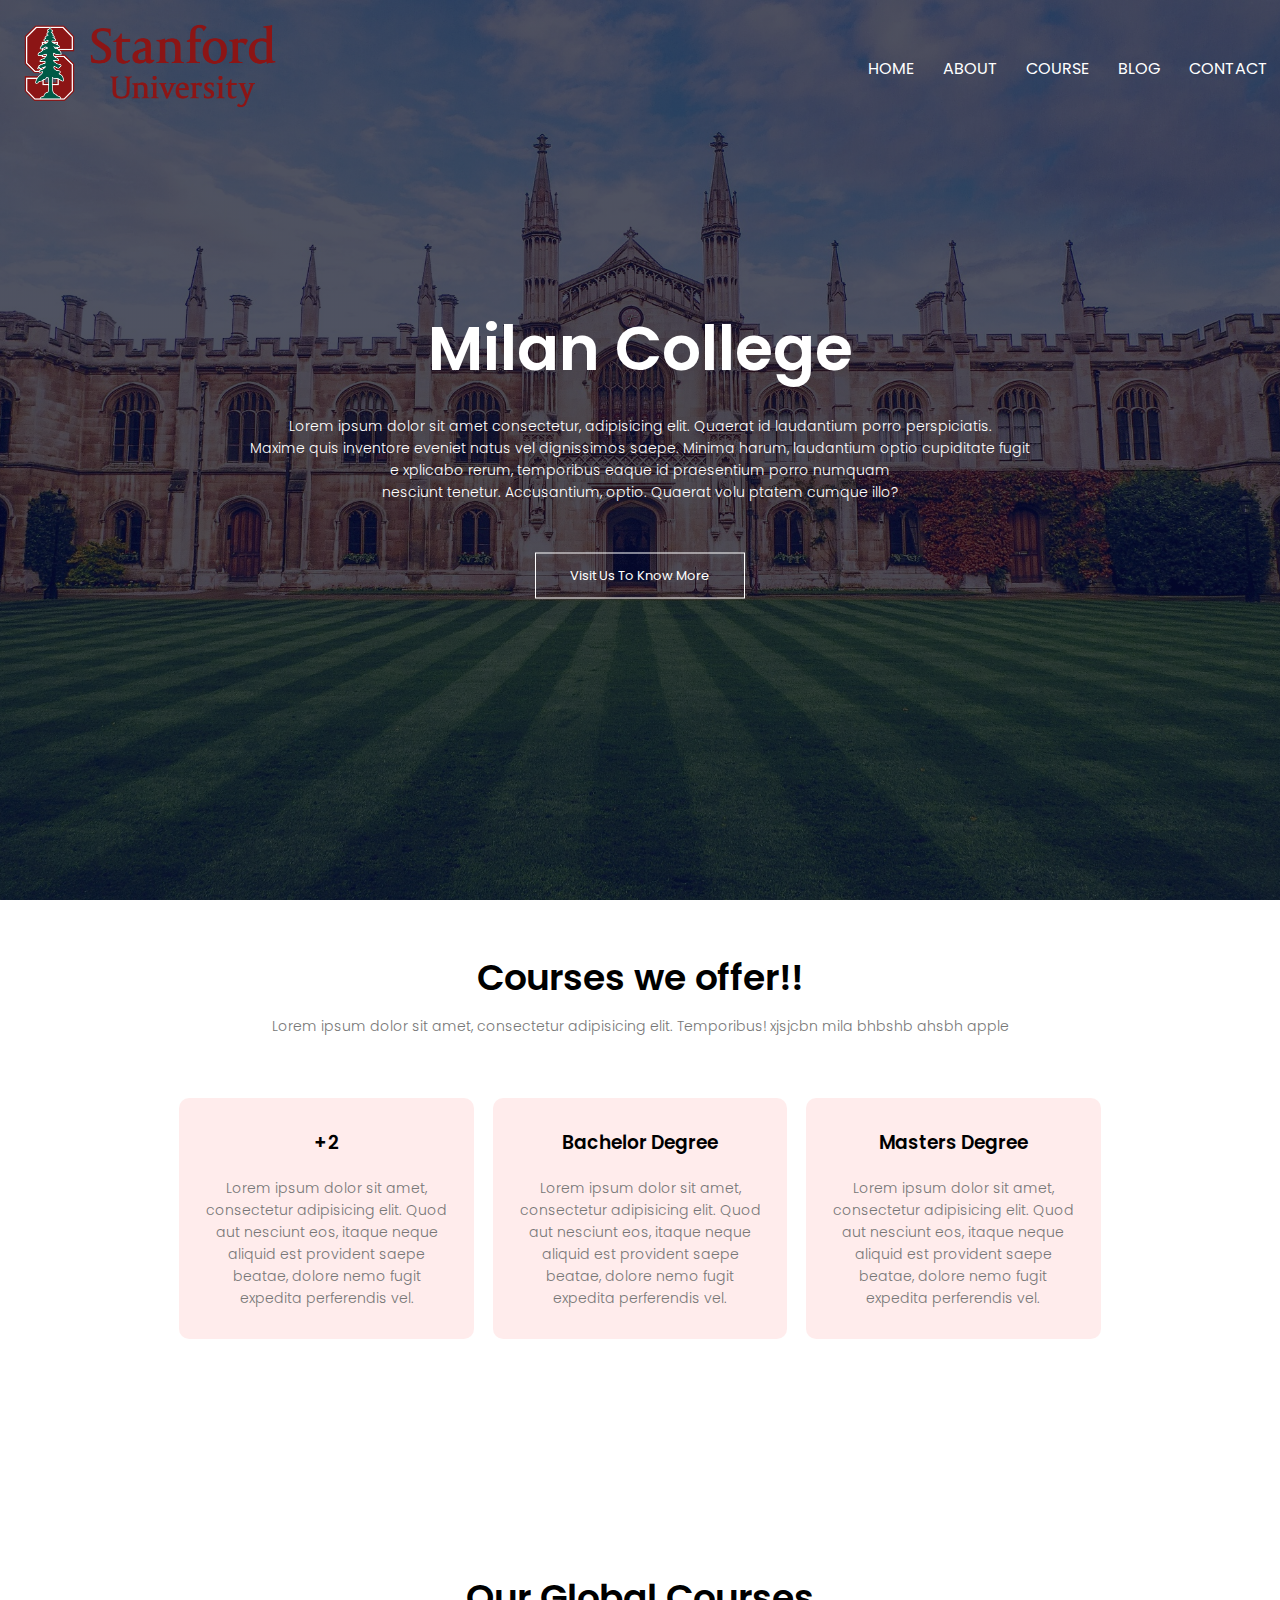
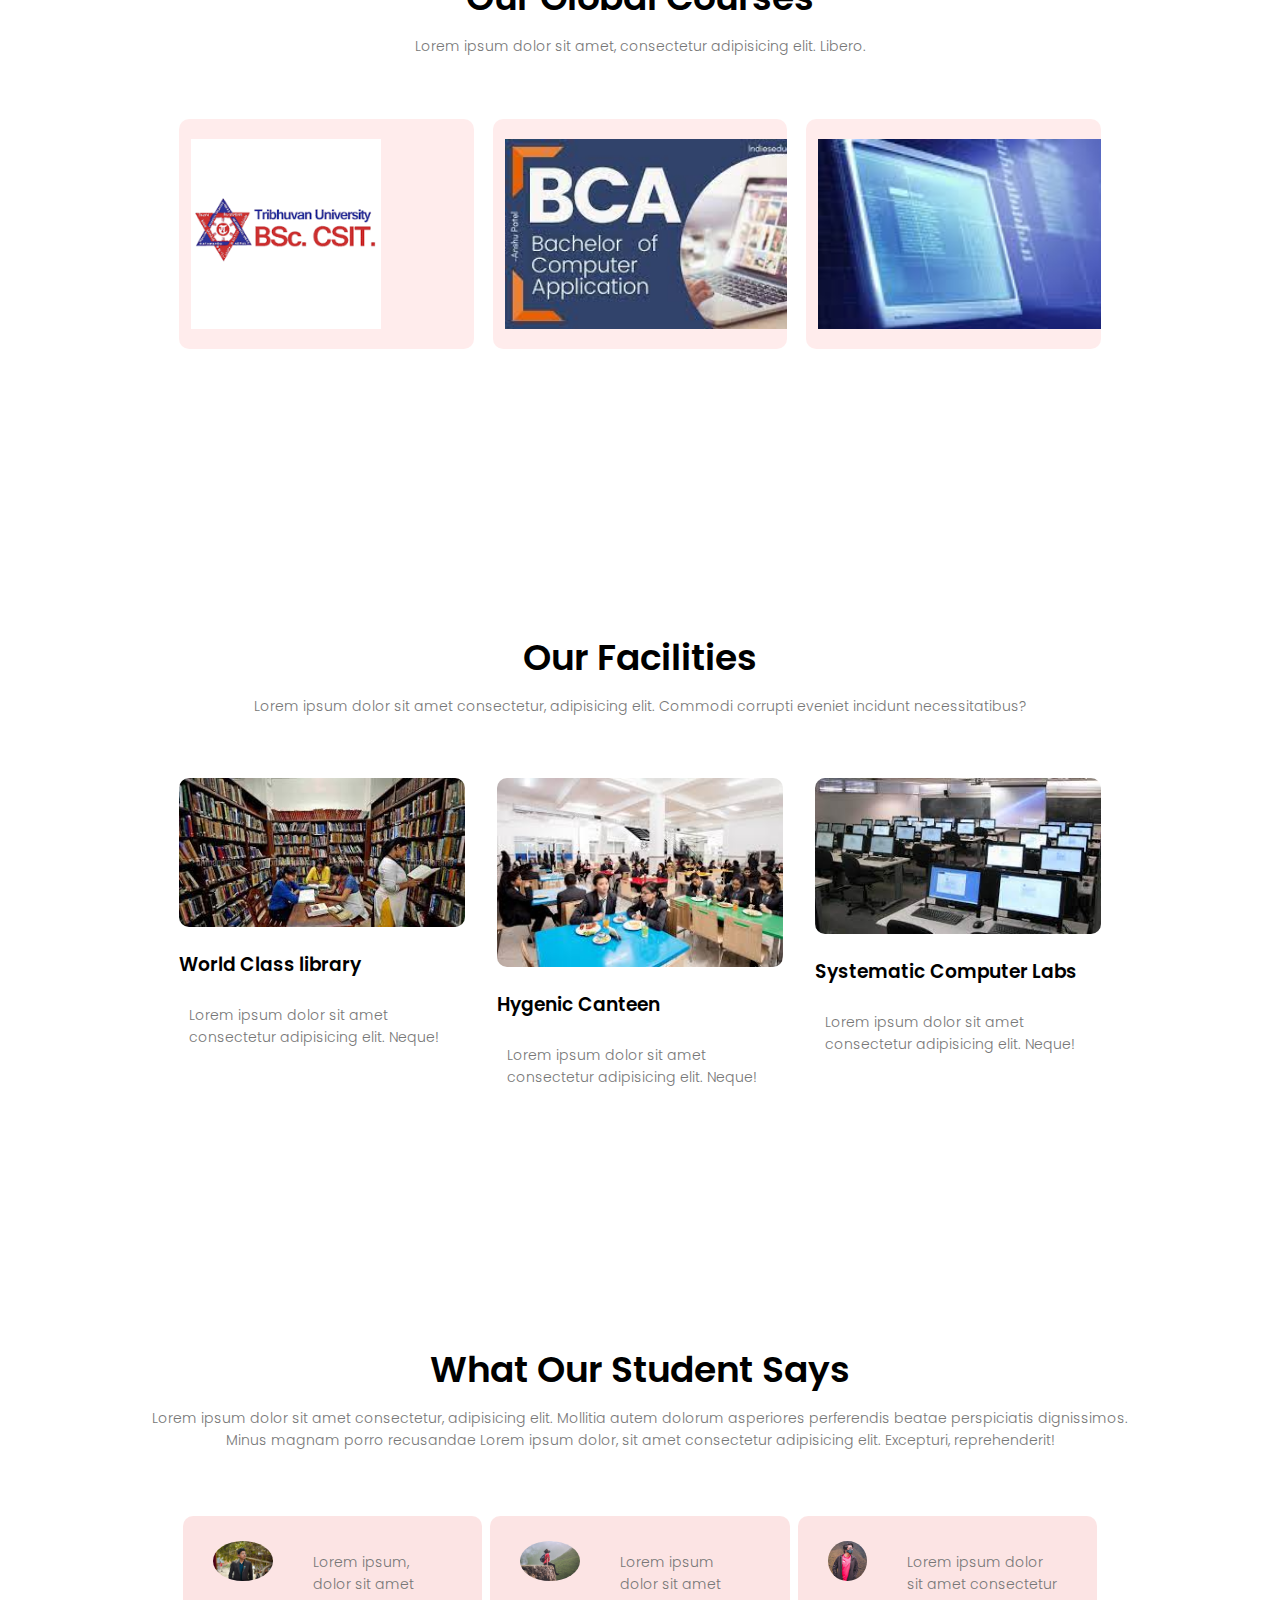
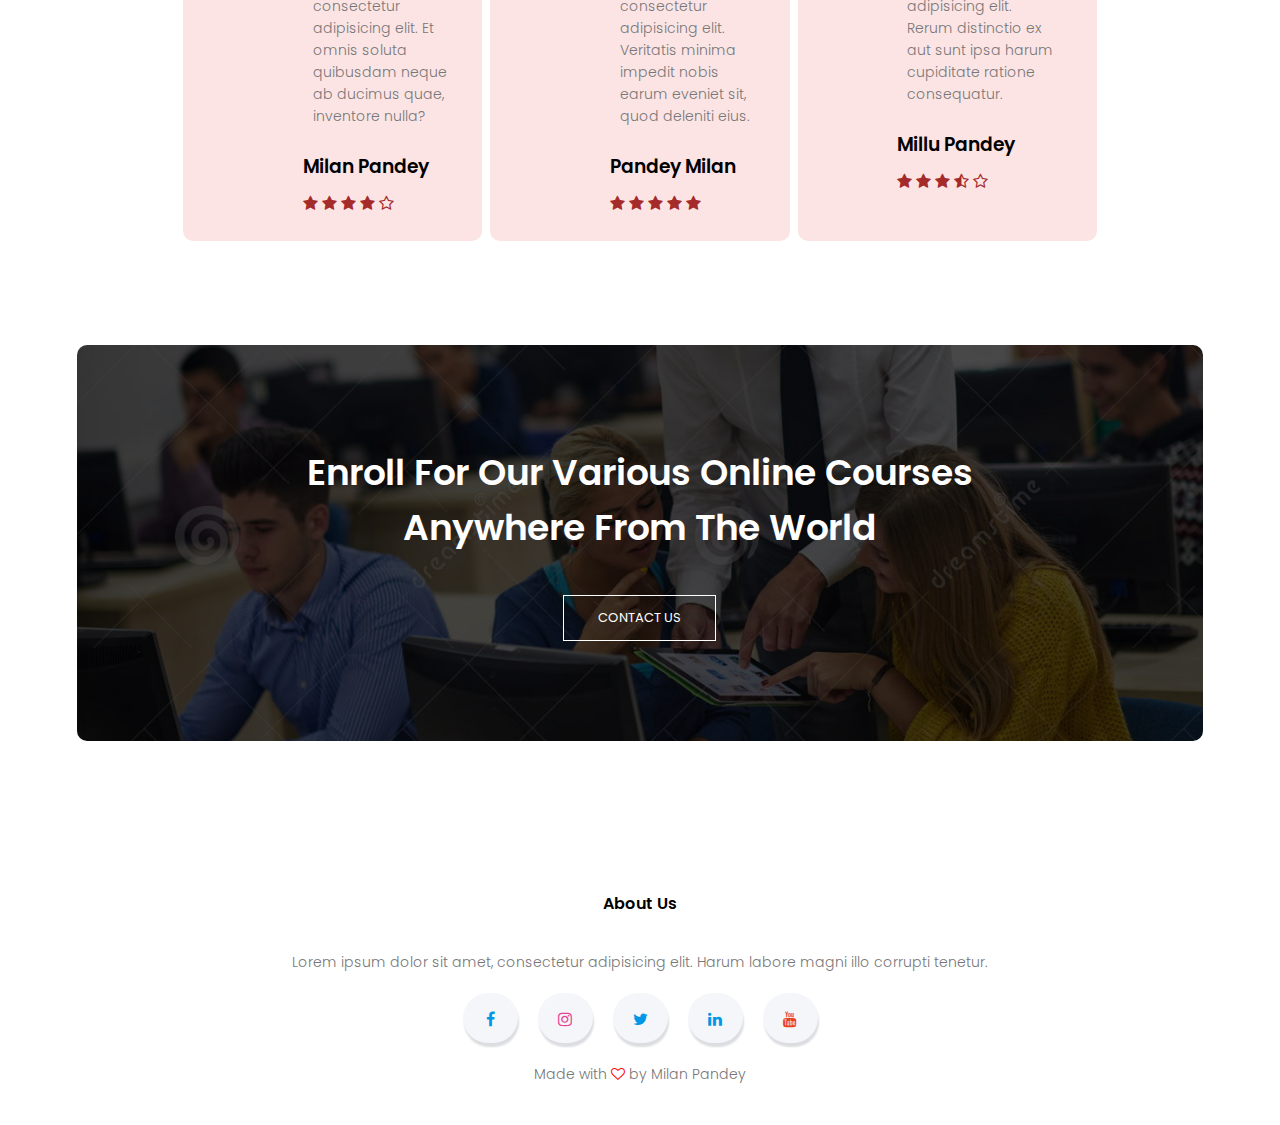
<file: index.html>
<!DOCTYPE html>
<html lang="en">
<head>
    <meta charset="UTF-8">
    <meta http-equiv="X-UA-Compatible" content="IE=edge">
    <meta name="viewport" content="width=device-width, initial-scale=1.0">
    <title>Our University</title>
    <link rel="stylesheet" href="style.css">
    <link rel="preconnect" href="https://fonts.googleapis.com">
<link rel="preconnect" href="https://fonts.gstatic.com" crossorigin>
<link href="https://fonts.googleapis.com/css2?family=Poppins:wght@100;200;300;400;600;700&display=swap" rel="stylesheet">
<link rel="stylesheet" href="https://stackpath.bootstrapcdn.com/font-awesome/4.7.0/css/font-awesome.min.css">
</head>
<body>
    <section class="header">
        <nav>
            <a href="index.html"><img src="image/collegelogo.png"  alt=""></a>
            <div class="nav-links" id="navlinks">
                <i class="fa fa-times" onclick="hidemenu()"></i>
                <ul>
                    <li><a href="">HOME</a></li>
                    <li><a href="about.html" target="_blank">ABOUT</a></li>
                    <li><a href="">COURSE</a></li>
                    <li><a href="">BLOG</a></li>
                    <li><a href="">CONTACT</a></li>
                </ul>
            </div>
            <i class="fa fa-bars" onclick="showmenu()"></i>
        </nav>
        <div class="text-box">
            <h1>Milan College</h1>
            <p>Lorem ipsum dolor sit amet consectetur, adipisicing elit. Quaerat id laudantium porro perspiciatis. <br>
                 Maxime quis inventore eveniet natus vel dignissimos saepe. Minima harum, laudantium optio cupiditate fugit <br> e
                 xplicabo rerum, temporibus eaque id praesentium porro numquam <br> nesciunt tenetur. Accusantium, optio. Quaerat volu
                 ptatem cumque illo?</p>
            <a href="" class="hero-btn" target="_blank">Visit Us To Know More</a>
        </div>
    </section>

    <!----Course-->
        <section class="course">
            <h1>Courses we offer!!</h1>
            <P>Lorem ipsum dolor sit amet, consectetur adipisicing elit. Temporibus! xjsjcbn mila bhbshb ahsbh apple</P>

            <div class="row">
                <div class="course-col">
                    <h3>+2</h3>
                    <p>Lorem ipsum dolor sit amet, consectetur adipisicing elit. Quod aut nesciunt eos, itaque neque aliquid est provident saepe beatae, dolore nemo fugit expedita perferendis vel.</p>
                </div>
                <div class="course-col">
                    <h3>Bachelor Degree</h3>
                    <p>Lorem ipsum dolor sit amet, consectetur adipisicing elit. Quod aut nesciunt eos, itaque neque aliquid est provident saepe beatae, dolore nemo fugit expedita perferendis vel.</p>
                </div>
                <div class="course-col">
                    <h3>Masters Degree</h3>
                    <p>Lorem ipsum dolor sit amet, consectetur adipisicing elit. Quod aut nesciunt eos, itaque neque aliquid est provident saepe beatae, dolore nemo fugit expedita perferendis vel.</p>
                </div>
            </div>
        </section>

        <!--Our Courses---->

        <section class="course">
            <h1>Our Global Courses</h1>
            <p>Lorem ipsum dolor sit amet, consectetur adipisicing elit. Libero.</p>

            <div class="row">
                <div class="course-col">
                    <img src="image/csit.png">
                    <div class="layer">
                        <h3>CSIT</h3>
                    </div>
                </div>
                <div class="course-col">
                    <img src="image/bca.jfif">
                    <div class="layer">
                        <h3>BCA</h3>
                    </div>
                </div>
                <div class="course-col">
                    <img src="image/bit.jfif">
                    <div class="layer">
                        <h3>BIT</h3>
                    </div>
                </div>
            </div>

        </section>

        <!----------Facilities-------->

        <section class="facilities">
            <h1>Our Facilities</h1>
            <p>Lorem ipsum dolor sit amet consectetur, adipisicing elit. Commodi corrupti eveniet incidunt necessitatibus?</p>

            <div class="row">
                <div class="facilities-col">
                    <img src="image/library.jfif" alt="">
                    <h3>World Class library</h3>
                    <p>Lorem ipsum dolor sit amet consectetur adipisicing elit. Neque!</p>
                </div>

                <div class="facilities-col">
                    <img src="image/canteen.jfif" alt="">
                    <h3>Hygenic Canteen</h3>
                    <p>Lorem ipsum dolor sit amet consectetur adipisicing elit. Neque!</p>
                </div>

                <div class="facilities-col">
                    <img src="image/computerlab.jfif" alt="">
                    <h3>Systematic Computer Labs</h3>
                    <p>Lorem ipsum dolor sit amet consectetur adipisicing elit. Neque!</p>
                </div>
            </div>
        </section>

        <!------testimonials-->

        <section class="testimonials">
            <h1>What Our Student Says</h1>
            <p>Lorem ipsum dolor sit amet consectetur, adipisicing elit. Mollitia autem dolorum asperiores perferendis beatae perspiciatis dignissimos. Minus magnam porro recusandae Lorem ipsum dolor, sit amet consectetur adipisicing elit. Excepturi, reprehenderit!</p>

            <div class="row">
                <div class="testimonial-col">
                    <img src="image/milan.jpg" alt="">
                    <div>
                        <p>Lorem ipsum, dolor sit amet consectetur adipisicing elit. Et omnis soluta quibusdam neque ab ducimus quae, inventore nulla?</p>
                        <h3>Milan Pandey</h3>
                        <i class="fa fa-star"></i>
                        <i class="fa fa-star"></i>
                        <i class="fa fa-star"></i>
                        <i class="fa fa-star"></i>
                        <i class="fa fa-star-o"></i>
                    </div>
                </div>

                <div class="testimonial-col">
                    <img src="image/milan1.jpg" alt="">
                    <div>
                        <p>Lorem ipsum dolor sit amet consectetur adipisicing elit. Veritatis minima impedit nobis earum eveniet sit, quod deleniti eius.</p>
                        <h3>Pandey Milan</h3>
                        <i class="fa fa-star"></i>
                        <i class="fa fa-star"></i>
                        <i class="fa fa-star"></i>
                        <i class="fa fa-star"></i>
                        <i class="fa fa-star half-o"></i>
                    </div>
                </div>

                <div class="testimonial-col">
                    <img src="image/milan2.jpg" alt="">
                    <div>
                        <p>Lorem ipsum dolor sit amet consectetur adipisicing elit. Rerum distinctio ex aut sunt ipsa harum cupiditate ratione consequatur.</p>
                        <h3>Millu Pandey</h3>
                        <i class="fa fa-star"></i>
                        <i class="fa fa-star"></i>
                        <i class="fa fa-star"></i>
                        <i class="fa fa-star-half-o"></i>
                        <i class="fa fa-star-o"></i>
                    </div>
                </div>


            </div>
        </section>

        <!----Call TO Action--->

        <section class="cta">
            <h1>Enroll For Our Various Online Courses <br> Anywhere From The World</h1>
            <a href="https://www.google.com/" class="hero-btn" target="_blank">CONTACT US</a>
            
        </section>

        <!-------Footer-->
         
        <section class="footer">
            <h4>About Us</h4>
            <p>Lorem ipsum dolor sit amet, consectetur adipisicing elit. Harum labore magni illo corrupti tenetur.</p>

            <div class="icons">
                <a href="https://www.facebook.com/profile.php?id=100042295680045" target="_blank">
                <i class="fa fa-facebook"></i>
            </a>
                <a href="https://www.instagram.com/iammilan__07/" target="_blank">
                    <i class="fa fa-instagram"></i>
                </a>
                <a href="https://twitter.com/iammilan_07" target="_blank">
                <i class="fa fa-twitter"></i> </a>
                <a href="https://www.linkedin.com/in/milan-pandey-606062179/" target="_blank">
                <i class="fa fa-linkedin"></i> </a>
                <a href="https://www.youtube.com/channel/UC5FPRJilZwSeh-ddPP-V-uA/" target="_blank">
                    <i class="fa fa-youtube"></i> </a>
            </div>
            <p>Made with <i class="fa fa-heart-o"></i> by Milan Pandey</p>
        </section>







    
    <!--------------Javascript for Side Menu-->
    <script>
        var navlinks = document.getElementById("navlinks");
        function showmenu(){
            navlinks.style.right = "0";
        }
        function hidemenu(){
            navlinks.style.right = "-200px";
        }
    </script>

</body>
</html>
</file>
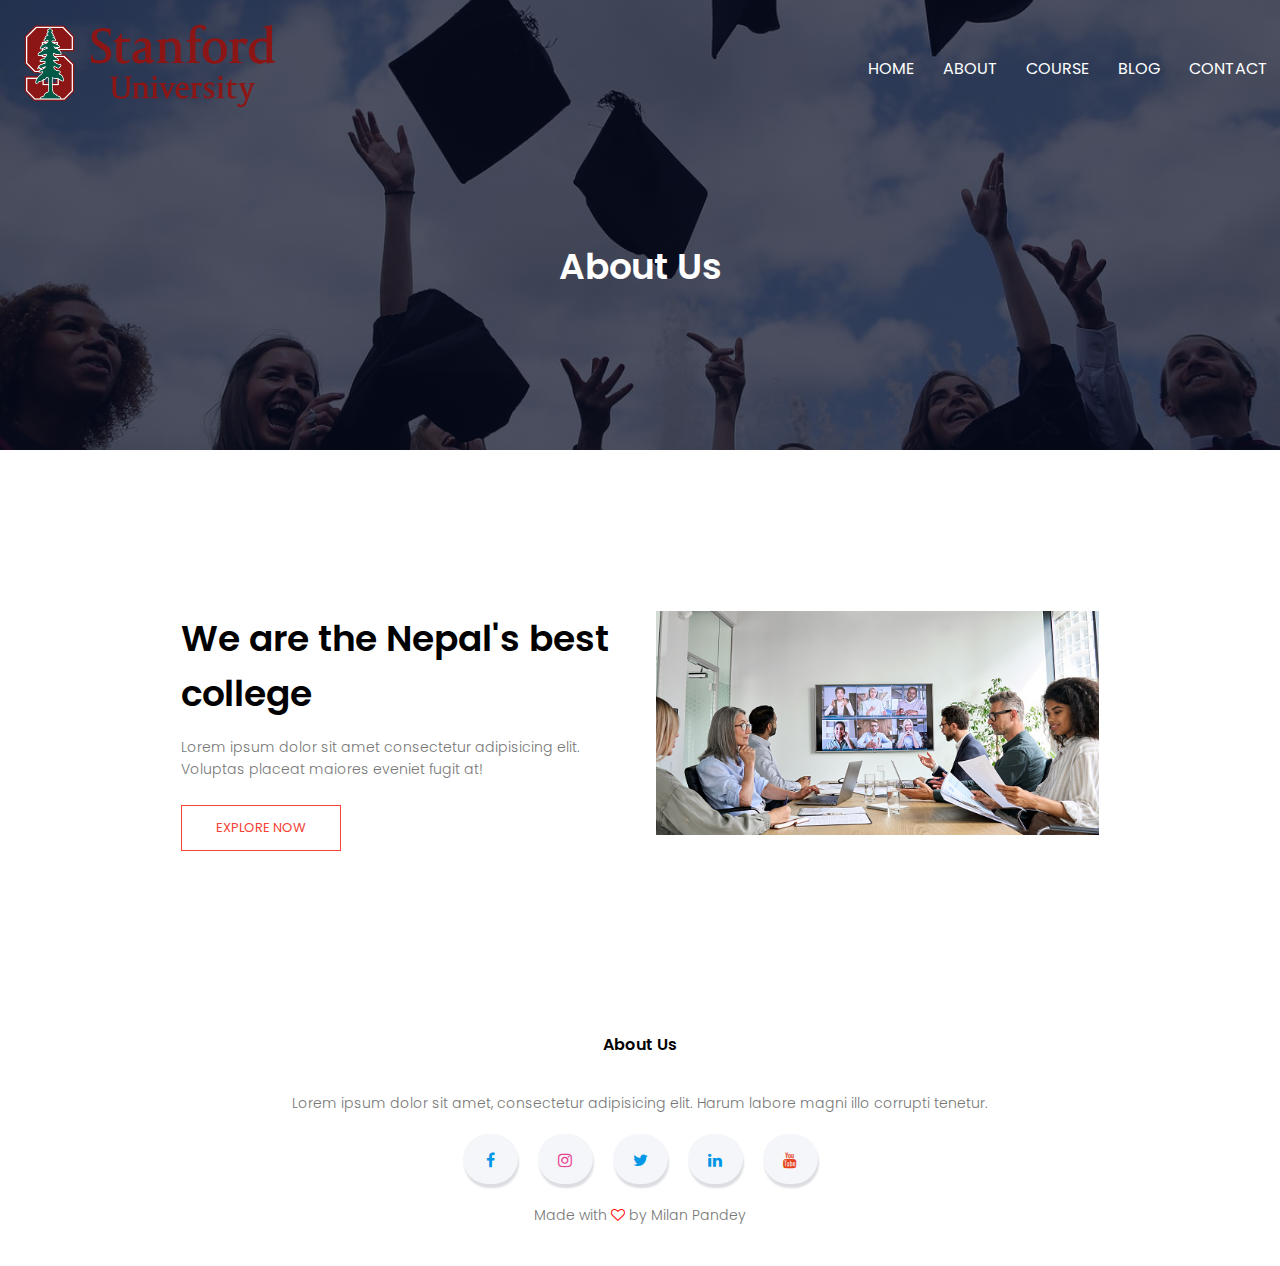
<file: about.html>
<!DOCTYPE html>
<html lang="en">
<head>
    <meta charset="UTF-8">
    <meta http-equiv="X-UA-Compatible" content="IE=edge">
    <meta name="viewport" content="width=device-width, initial-scale=1.0">
    <title>Our University</title>
    <link rel="stylesheet" href="style.css">
    <link rel="preconnect" href="https://fonts.googleapis.com">
<link rel="preconnect" href="https://fonts.gstatic.com" crossorigin>
<link href="https://fonts.googleapis.com/css2?family=Poppins:wght@100;200;300;400;600;700&display=swap" rel="stylesheet">
<link rel="stylesheet" href="https://stackpath.bootstrapcdn.com/font-awesome/4.7.0/css/font-awesome.min.css">
</head>
<body>
    <section class="sub-header">
        <nav>
            <a href="index.html"><img src="image/collegelogo.png"  alt=""></a>
            <div class="nav-links" id="navlinks">
                <i class="fa fa-times" onclick="hidemenu()"></i>
                <ul>
                    <li><a href="">HOME</a></li>
                    <li><a href="about.html" target="_blank">ABOUT</a></li>
                    <li><a href="">COURSE</a></li>
                    <li><a href="">BLOG</a></li>
                    <li><a href="">CONTACT</a></li>
                </ul>
            </div>
            <i class="fa fa-bars" onclick="showmenu()"></i>
        </nav>
        <h1>About Us</h1> 
    </section>

    <!---------about us content------------>
    <section class="about-us">

        <div class="row">
            <div class="about-col">
             <h1>We are the Nepal's best college</h1>   
             <p>Lorem ipsum dolor sit amet consectetur adipisicing elit. Voluptas placeat maiores eveniet fugit at!</p>
                <a href="" class="hero-btn red-btn">EXPLORE NOW</a>
                
                
            </div>
            <div class="about-col">
                <img src="image/aboutuss.jpg" alt="">
            </div>
        </div>

    </section>





        <!-------Footer-->
         
        <section class="footer">
            <h4>About Us</h4>
            <p>Lorem ipsum dolor sit amet, consectetur adipisicing elit. Harum labore magni illo corrupti tenetur.</p>

            <div class="icons">
                <a href="https://www.facebook.com/profile.php?id=100042295680045" target="_blank">
                <i class="fa fa-facebook"></i>
            </a>
                <a href="https://www.instagram.com/iammilan__07/" target="_blank">
                    <i class="fa fa-instagram"></i>
                </a>
                <a href="https://twitter.com/iammilan_07" target="_blank">
                <i class="fa fa-twitter"></i> </a>
                <a href="https://www.linkedin.com/in/milan-pandey-606062179/" target="_blank">
                <i class="fa fa-linkedin"></i> </a>
                <a href="https://www.youtube.com/channel/UC5FPRJilZwSeh-ddPP-V-uA/" target="_blank">
                    <i class="fa fa-youtube"></i> </a>
            </div>
            <p>Made with <i class="fa fa-heart-o"></i> by Milan Pandey</p>
        </section>







    
    <!--------------Javascript for Side Menu-->
    <script>
        var navlinks = document.getElementById("navlinks");
        function showmenu(){
            navlinks.style.right = "0";
        }
        function hidemenu(){
            navlinks.style.right = "-200px";
        }
    </script>

</body>
</html>
</file>
<file: style.css>
*{
    margin: 0;
    padding: 0;
    font-family: 'Poppins', sans-serif;
}
.header{
    min-height: 100vh;
    width: 100%;
    background-image: linear-gradient(rgba(4,9,30,0.7),rgba(4,9,30,0.7)),url(image/banner.jpg);
    background-position: center;
    background-size: cover;
    position: relative;
    
}
nav{
    display: flex;
    padding: 2%, 6%;
    justify-content: space-between;
    align-items: center;
}
nav img{
    width: 300px;

}
.nav-links{
    flex: 1;
    text-align: right;
}
.nav-links ul li{
    list-style: none;
    display: inline-block;
    padding: 8px 12px;
    position: relative;
}
.nav-links ul li a{
    color: white;
    text-decoration: none;
    
}
.nav-links ul li::after{
    content:'' ;
    width: 0%;
    height: 2px;
    background: #f44336;
    display: block;
    margin: auto;
    transition: 0.5s;
}
.nav-links ul li:hover::after{
    width: 100%;
}
.text-box{
    width: 90%;
    color: white;
    position: absolute;
    top: 50%;
    left: 50%;
    transform: translate(-50%,-50%);
    text-align: center;
}
.text-box h1{
    font-size: 62px;
}
.text-box p{
    margin: 10px 0 40px;
    font-size: 14px;
    color: white;
}
.hero-btn{
    display: inline-block;
    text-decoration: none;
    color: white;
    border: 1px solid white;
    padding: 12px 34px;
    font-size: 13px;
    background: transparent;
    position: relative;
    cursor: pointer;
}
.hero-btn:hover{
    border: 1px solid orangered;
    background: orangered;
    transition: 1s;
}
nav .fa{
    display: none;
}
@media(max-width: 700px){
    .text-box h1{
        font-size: 20px;
    }
    .nav-links ul li{
        display: block;
    }
    .nav-links{
        position: absolute;
        background: orangered;
        height: 100vh;
        width: 200px;
        top: 0;
        right: -200px;
        text-align: left;
        z-index: 2;
        transition: 1s;
    }
    nav .fa{
        display: block;
        color: white;
        margin: 10px;
        font-size: 22px;
        cursor: pointer;
    }
    .nav-links ul{
        padding: 30px;
    }
    .row{
        flex-direction: column;;
    }
}

/*--- course--*/
.course{
    width: 80%;
    margin: auto;
    text-align: center;
    padding: 100px;
}
h1{
    font-size: 36px;
    font-weight: 600;
}
p{
    color: #777;
    font-size: 14px;
    font-weight: 300;
    line-height: 22px;
    padding: 10px;
}

.row{
    margin: 5%;
    display: flex;
    justify-content: space-between;
}
.course-col{
    flex-basis: 31%;
    background: rgba(255, 0, 0, 0.075);
    border-radius: 10px;
    margin-bottom: 5%;
    padding: 20px 12px;
    box-sizing: border-box;
    transition: 00.5s;
}
h3{
    text-align: center;
    font-weight: 600;
    margin: 10px 0;
}
.course-col:hover{
    box-shadow: 0 0 20px 0px rgba(0,0,0,0.2);
}

/*------Facility----*/
.course{
    width: 80%;
    margin: auto;
    text-align: center;
    padding-top: 50px;
}
.course-col{
    flex-basis: 32%;
    border-radius: 10px;
    margin-bottom: 30px;
    position: relative;
    overflow: hidden;
}
.course-col img{
    height: 190px;
    width: auto;
    display: block;
}
.layer{
    background: transparent;
    height: 100%;
    width: 100%;
    position: absolute;
    top: 0;
    left: 0;   
    transition: 0.5s;
}
.layer:hover{
    background: rgba(219, 34, 34, 0.315);
}
.layer h3{
    width: 100%;
    font-weight: 500;
    color: #fff;
    font-size: 26px;
    bottom: 0;
    left: 50%;
    transform: translate(-50%);
    position: absolute;
    opacity: 0;
    transition: 0.5s;
}
.layer:hover h3{
    bottom: 49%;
    opacity: 1;
}

/*-----facilities---*/
.facilities{
    width: 80%;
    margin: auto;
    text-align: center;
    padding-top: 100px;
}
.facilities-col{
    flex-basis: 31%;
    border-radius: 10px;
    margin-bottom: 10%;
    text-align: left;
}
.facilities-col img{
    width: 100%;
    border-radius: 10px;
}
.facilities-col p{
    padding: o;
}
.facilities-col h3{
    margin-top: 16px;
    margin-bottom: 15px;
    text-align: left;
}

/*---------testimonials---*/
.testimonials{
    width: 80%;
    margin: auto;
    padding-top: 100px;
    text-align: center;
}
.testimonial-col{
    flex-basis: 44%;
    border-radius: 10px;
    margin-bottom: 5%;
    text-align: left;
    background: rgba(235, 100, 100, 0.171);
    padding: 25px;
    cursor: pointer;
    display: flex;
    margin: 4px;
}
.testimonial-col img{
    height: 40px;
    margin-left: 5px;
    margin-right: 30px;
    border-radius: 50%;
}
.testimonial-col img p{
    padding: 0;
}
.testimonial-col h3{
    margin-top: 15px;
    text-align: left;
}
.testimonial-col .fa{
    color: brown;
}
@media(max-width: 700px){
    .testimonial-col img{
        margin-left: 0px;
        margin-right: 15px;
    }
}

/*------ Call to Action----*/
.cta{
    margin: 100px auto;
    width: 88%;
    background-image: linear-gradient(rgba(0,0,0,0.7),rgba(0,0,0,0.7)), url(image/enroll.jpg);
    background-position: center;
    background-size: cover;
    border-radius: 10px;
    text-align: center;
    padding: 100px 0;
}

.cta h1{
    color: white;
    margin-bottom: 40px;
    padding: 0;
    
}

@media(max-width: 700px){
    .cta h1{
        font-size: 24px;
    }
}

/*-----Footer---*/
.footer{
    width: 100%;
    text-align: center;
    padding: 30px 0;
}
.footer h4{
    margin-bottom: 25px;
    margin-top: 20px;
    font-weight: 600;
}

.icons{
    display: flex;
    justify-content: center;
}
.icons .fa{
    
    margin: 0 13px;
    cursor: pointer;
    padding: 18px 0;
}
.fa-heart-o{
    color: red;
}
.icons a{
    height: 50px;
    width: 55px;
    background-color: #f5f6fa;
    border-radius: 50px;
    text-align: center;
    margin: 10px;
    box-shadow: 1px 4px 2px #dcdde1;
}
.icons a i{
    transition: all 0.3s linear;
}

.icons a:hover i{
    transform: scale(1.4);
}
.fa-instagram{
    color: #e84393;
}
.fa-twitter{
    color: #0097e6;
}
.fa-linkedin{
    color: #0097e6;
}
.fa-youtube{
    color: #e84118;
}
.fa-facebook{
    color: #0097e6;
}

/*------------About us page--------*/

.sub-header{
    height: 50vh;
    width: 100%;
    background-image: linear-gradient(rgba(4,9,30,0.7),rgba(4,9,30,0.7)),url(image/about.jpg);
    background-position: center;
    background-size: cover;
    text-align: center;
    color: #fff;
}
.sub-header h1{
    margin-top: 100px;
}

.about-us{
    width: 80%;
    margin: auto;
    padding-top: 80px;
    padding-bottom: 50px;
}
.about-col{
    flex-basis: 48%;
    padding: 30px 2px;
}
.about-col img{
    width: 100%;
}
.about-col h1{
    padding-top: 0;
}
.about-col p{
    padding: 15px 0 25px;
}
.red-btn{
    border: 1px solid #f44335;
    background: transparent;
    color: #f44335;
}
.red-btn:hover{
    color: #fff;
}
</file>
